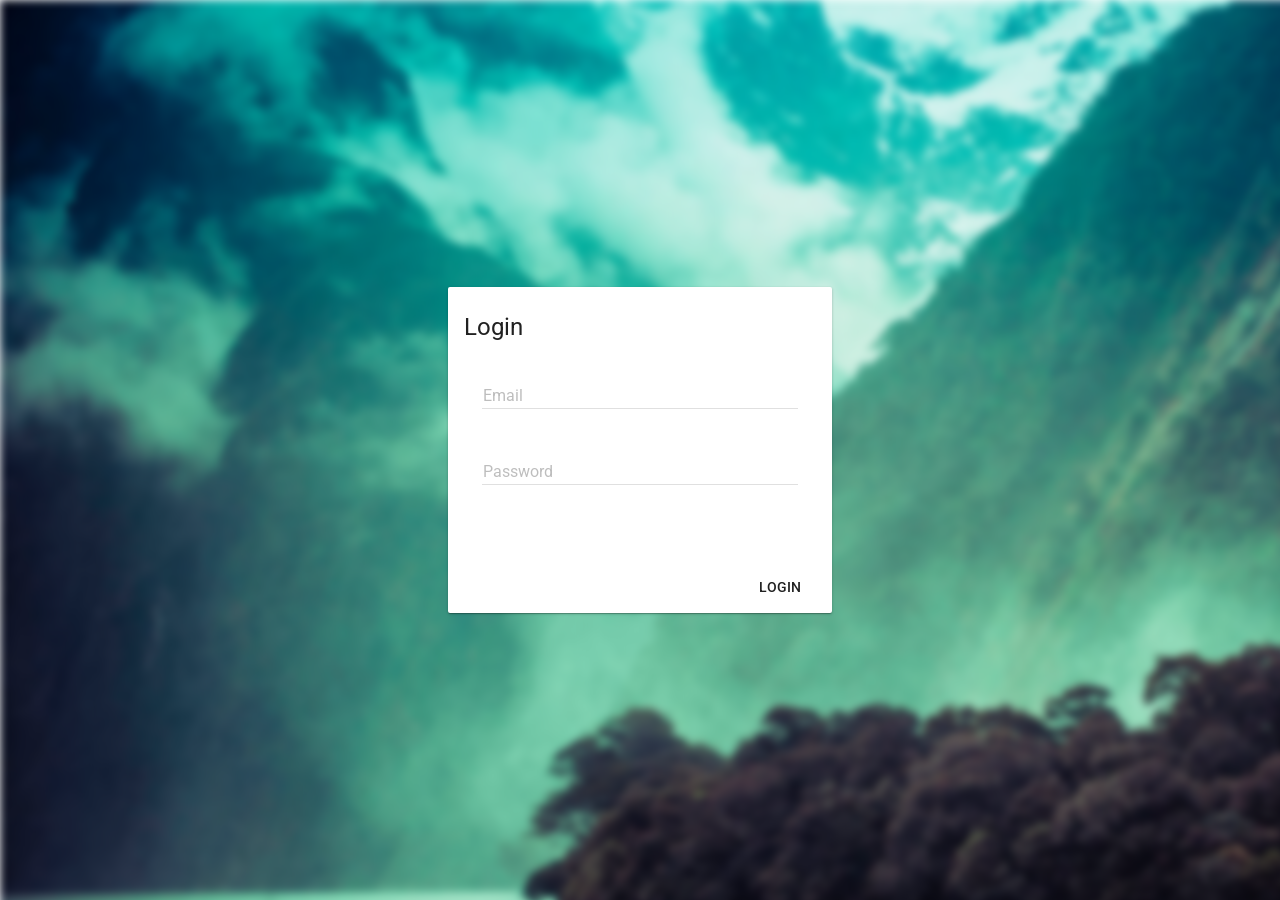
<file: src/app/frontend/index.html>
<!DOCTYPE html>
<html ng-app='app'>
<head>
	<meta charset="utf-8">
	<meta http-equiv="X-UA-Compatible" content="IE=edge">
	  <meta name="viewport" content="width=device-width, initial-scale=1, user-scalable=no">
	<title>Group-in</title>
	<link href='https://fonts.googleapis.com/css?family=Roboto' rel='stylesheet' type='text/css'/>
  	<link href="libs/bower_components/angular-material/angular-material.min.css" rel="stylesheet"/>
  	<link href="libs/bower_components/angular-material-data-table/dist/md-data-table.min.css" rel="stylesheet"/>
  	<link rel="stylesheet" href="css/style.css">
</head>
<body>
	
	<img src="img/iBCjIx7OCpVfl.jpg" id="bg" alt="">

	  <ui-view>

      </ui-view>

	<!--Begin Scripts-->
	<script src="libs/bower_components/angular/angular.min.js"></script>
  	<script src="libs/bower_components/angular-animate/angular-animate.min.js"></script>
  	<script src="libs/bower_components/angular-aria/angular-aria.min.js"></script>
  	<script src="libs/bower_components/angular-material/angular-material.min.js"></script>
  	<script src="libs/bower_components/angular-ui-router/release/angular-ui-router.min.js"></script>
  	<script src="libs/bower_components/angular-messages/angular-messages.min.js"></script>
  	<script src="libs/bower_components/angular-material-data-table/dist/md-data-table.min.js"></script>
  	<script src="app/app.js"></script>
  	<script src="app/login/login.controller.js"></script>
  	<script src="app/main/main.controller.js"></script>
  	<!--End Scripts-->
</body>
</html>
</file>
<file: src/app/frontend/css/style.css>
#bg {
  position: fixed; 
  top: 0; 
  left: 0; 
	
  /* Preserve aspet ratio */
  min-width: 100%;
  min-height: 100%;

  	-webkit-filter: blur(4px);
	-moz-filter: blur(4px);
	-o-filter: blur(4px);
	-ms-filter: blur(4px);
	filter: blur(4px);
}

md-content {
  background: transparent;
}

#login-dialog {
    width: 400px;
    max-width: 100%;
    top: 50%;
    left: 0%;
    right: 0%;
    margin: 0 auto;
    position: absolute;
    transform: translateY(-50%);
    -webkit-transform: translateY(-50%);
    -moz-transform: translateY(-50%);
    -o-transform: translateY(-50%);
    -ms-transform: translateY(-50%);
}
</file>
<file: src/app/frontend/libs/bower_components/angular-material-data-table/dist/md-data-table.min.css>
md-backdrop.md-edit-dialog-backdrop{z-index:80}md-edit-dialog{display:-webkit-flex;display:-ms-flexbox;display:flex;-webkit-flex-direction:column;-ms-flex-direction:column;flex-direction:column;position:fixed;z-index:81;background-color:#f9f9f9;border-radius:2px;cursor:default}md-edit-dialog>.md-content{padding:16px 24px 0}md-edit-dialog>.md-content .md-title{color:rgba(0,0,0,.87);margin-bottom:8px}md-edit-dialog>.md-content md-input-container{margin:0;font-size:13px}md-edit-dialog>.md-content md-input-container input{float:none}md-edit-dialog>.md-content md-input-container .md-errors-spacer{min-height:auto;min-width:auto;color:rgba(0,0,0,.54)}md-edit-dialog>.md-content md-input-container .md-errors-spacer .md-char-counter{padding:5px 2px 5px 0}md-edit-dialog>.md-content md-input-container [ng-message]{padding:5px 0 5px 2px}md-edit-dialog>.md-actions{margin:0 16px 8px}md-edit-dialog>.md-actions .md-button{margin:0;min-width:initial}md-edit-dialog>.md-actions .md-button+.md-button{margin-left:8px}.md-table-pagination{display:-webkit-flex;display:-ms-flexbox;display:flex;-webkit-align-items:center;-ms-flex-align:center;align-items:center;-webkit-justify-content:flex-end;-ms-flex-pack:end;justify-content:flex-end;-webkit-flex-wrap:wrap-reverse;-ms-flex-wrap:wrap-reverse;flex-wrap:wrap-reverse;box-sizing:border-box;padding:0 24px;font-size:12px;color:rgba(0,0,0,.54);border-top:1px rgba(0,0,0,.12) solid}.md-table-pagination md-select{-webkit-justify-content:flex-end;-ms-flex-pack:end;justify-content:flex-end;min-width:64px}.md-table-pagination md-select:not([disabled]):focus .md-select-value{color:rgba(0,0,0,.54)}.md-table-pagination md-select .md-select-value{-webkit-flex:0 0 auto;-ms-flex:0 0 auto;flex:0 0 auto}.md-table-pagination md-select .md-select-value span.md-select-icon{-webkit-justify-content:center;-ms-flex-pack:center;justify-content:center;text-align:center;margin-right:-6px!important}.md-table-pagination md-select .md-select-value span.md-select-icon:after{top:initial;-webkit-transform:scaleY(0.5) scaleX(1);transform:scaleY(0.5) scaleX(1)}.md-table-pagination>*{display:-webkit-flex;display:-ms-flexbox;display:flex;-webkit-align-items:center;-ms-flex-align:center;align-items:center;height:56px}.md-table-pagination>.buttons:not(:first-child),.md-table-pagination>.limit-select:not(:first-child){margin-left:32px}.md-table-pagination>.buttons{margin-right:-16px}.md-table-pagination>.buttons>.md-button.md-icon-button{margin:0}.md-table-pagination>.buttons>.label+.md-button.md-icon-button{margin-left:20px}md-select.md-table-select{margin:0}md-select.md-table-select>.md-select-value{padding:0;min-width:0;min-height:24px;border-bottom:0!important}md-select.md-table-select>.md-select-value>span{display:block;height:auto;-webkit-transform:none!important;transform:none!important}md-select.md-table-select>.md-select-value>span>.md-text{display:inherit;height:inherit;-webkit-transform:inherit;transform:inherit}md-select.md-table-select>.md-select-value>span.md-select-icon{display:-webkit-flex;display:-ms-flexbox;display:flex;-webkit-align-items:center;-ms-flex-align:center;align-items:center;height:24px;margin:0}md-select.md-table-select>.md-select-value>span.md-select-icon:after{top:initial}.md-select-menu-container.md-pagination-select,.md-select-menu-container.md-table-select{margin-left:-2px;border-radius:2px}.md-select-menu-container.md-pagination-select md-content,.md-select-menu-container.md-pagination-select md-select-menu,.md-select-menu-container.md-table-select md-content,.md-select-menu-container.md-table-select md-select-menu{border-radius:inherit}.md-select-menu-container.md-pagination-select md-content,.md-select-menu-container.md-table-select md-content{padding:0}.md-select-menu-container.md-table-select .md-text{font-size:13px}.md-select-menu-container.md-pagination-select .md-text{font-size:12px}md-toolbar.md-table-toolbar{box-shadow:none}md-toolbar.md-table-toolbar.md-default-theme:not(.md-menu-toolbar).md-default,md-toolbar.md-table-toolbar:not(.md-menu-toolbar).md-default{background-color:#fff;color:rgba(0,0,0,.87)}md-toolbar.md-table-toolbar.md-default-theme:not(.md-menu-toolbar).md-default .md-button,md-toolbar.md-table-toolbar:not(.md-menu-toolbar).md-default .md-button{color:rgba(0,0,0,.87)}@media only screen and (max-width:959px) and (min-width:0) and (orientation:landscape){md-toolbar.md-table-toolbar .md-toolbar-tools{height:64px;max-height:initial}}md-toolbar.md-table-toolbar .md-toolbar-tools{padding:0 24px}md-toolbar.md-table-toolbar .md-toolbar-tools md-icon{color:rgba(0,0,0,.54)}md-toolbar.md-table-toolbar .md-toolbar-tools>.md-button.md-icon-button{margin:0}md-toolbar.md-table-toolbar .md-toolbar-tools>.md-button.md-icon-button:first-child{margin-left:-12px}md-toolbar.md-table-toolbar .md-toolbar-tools>.md-button.md-icon-button:last-child{margin-right:-12px}md-card>md-table-container:first-child,md-card>md-toolbar.md-table-toolbar:first-child{border-top-left-radius:2px;border-top-right-radius:2px}md-card>md-table-container:last-child,md-card>md-toolbar.md-table-toolbar:last-child{border-bottom-left-radius:2px;border-bottom-right-radius:2px}md-table-container{display:block;max-width:100%;overflow-x:auto;-webkit-overflow-scrolling:touch}table.md-table{width:100%;border-spacing:0;overflow:hidden}table.md-table thead.md-head>tr.md-row{height:56px}table.md-table tbody.md-body>tr.md-row,table.md-table tfoot.md-foot>tr.md-row{height:48px}table.md-table thead.md-head+.md-table-progress md-progress-linear{top:-3px}table.md-table .md-table-progress th{padding:0}table.md-table .md-table-progress th md-progress-linear{height:0;transition:opacity 1s}table.md-table .md-table-progress th md-progress-linear.ng-hide{opacity:0}table.md-table .md-table-progress th md-progress-linear>.md-container{height:3px;top:0;transition:none}table.md-table .md-table-progress th md-progress-linear>.md-container>.md-bar{height:3px}table.md-table th.md-column{color:rgba(0,0,0,.54);font-size:12px;font-weight:700;white-space:nowrap}table.md-table th.md-column.md-sort{cursor:pointer}table.md-table th.md-column md-icon{height:16px;width:16px;font-size:16px!important;line-height:16px!important}table.md-table th.md-column md-icon.md-sort-icon{color:rgba(0,0,0,.26);opacity:0;transition:-webkit-transform .25s,opacity .25s;transition:transform .25s,opacity .25s}table.md-table th.md-column md-icon.md-sort-icon.md-asc{-webkit-transform:rotate(0deg);transform:rotate(0deg)}table.md-table th.md-column md-icon.md-sort-icon.md-desc{-webkit-transform:rotate(180deg);transform:rotate(180deg)}table.md-table th.md-column md-icon:not(:first-child){margin-left:8px}table.md-table th.md-column md-icon:not(:last-child){margin-right:8px}table.md-table th.md-column.md-active,table.md-table th.md-column.md-active md-icon{color:rgba(0,0,0,.87)}table.md-table th.md-column.md-active md-icon.md-sort-icon,table.md-table th.md-column:hover md-icon.md-sort-icon{opacity:1}table.md-table tr.md-row[data-ng-repeat].ng-leave,table.md-table tr.md-row[ng-repeat].ng-leave,table.md-table tr.md-row[ng\:repeat].ng-leave,table.md-table tr.md-row[x-ng-repeat].ng-leave{display:none}table.md-table.md-row-select tbody.md-body>tr.md-row{transition:background-color .2s}table.md-table.md-row-select tbody.md-body>tr.md-row:not([disabled]):hover{background-color:#eee!important}table.md-table.md-row-select tbody.md-body>tr.md-row.md-selected{background-color:#f5f5f5}table.md-table.md-row-select td.md-cell:first-child,table.md-table.md-row-select th.md-column:first-child{width:20px;padding:0 0 0 24px}table.md-table.md-row-select td.md-cell:nth-child(2),table.md-table.md-row-select th.md-column:nth-child(2){padding:0 24px}table.md-table.md-row-select td.md-cell:nth-child(n+3):nth-last-child(n+2),table.md-table.md-row-select th.md-column:nth-child(n+3):nth-last-child(n+2){padding:0 56px 0 0}table.md-table:not(.md-row-select) td.md-cell:first-child,table.md-table:not(.md-row-select) th.md-column:first-child{padding:0 24px}table.md-table:not(.md-row-select) td.md-cell:nth-child(n+2):nth-last-child(n+2),table.md-table:not(.md-row-select) th.md-column:nth-child(n+2):nth-last-child(n+2){padding:0 56px 0 0}table.md-table td.md-cell,table.md-table th.md-column{vertical-align:middle;text-align:left}table.md-table td.md-cell>*,table.md-table th.md-column>*{vertical-align:middle}table.md-table td.md-cell:last-child,table.md-table th.md-column:last-child{padding:0 24px 0 0}table.md-table td.md-cell.md-clickable,table.md-table th.md-column.md-clickable{cursor:pointer}table.md-table td.md-cell.md-clickable:focus,table.md-table th.md-column.md-clickable:focus{outline:0}table.md-table td.md-cell.md-numeric,table.md-table th.md-column.md-numeric{text-align:right}table.md-table td.md-cell md-checkbox,table.md-table th.md-column md-checkbox{margin:0;width:20px}table.md-table td.md-cell{color:rgba(0,0,0,.87);font-size:13px;border-top:1px rgba(0,0,0,.12) solid}table.md-table td.md-cell.md-numeric md-select{-webkit-justify-content:flex-end;-ms-flex-pack:end;justify-content:flex-end}table.md-table td.md-cell.md-numeric md-select .md-select-value{-webkit-flex:0 0 auto;-ms-flex:0 0 auto;flex:0 0 auto}table.md-table td.md-cell.md-placeholder{color:rgba(0,0,0,.26)}table.md-table td.md-cell md-select>.md-select-value>span.md-select-icon{-webkit-justify-content:flex-end;-ms-flex-pack:end;justify-content:flex-end;color:rgba(0,0,0,.54);width:18px;text-align:right}table.md-table td.md-cell md-select>.md-select-value>span.md-select-icon:after{-webkit-transform:scaleY(0.4) scaleX(0.8);transform:scaleY(0.4) scaleX(0.8)}
</file>
